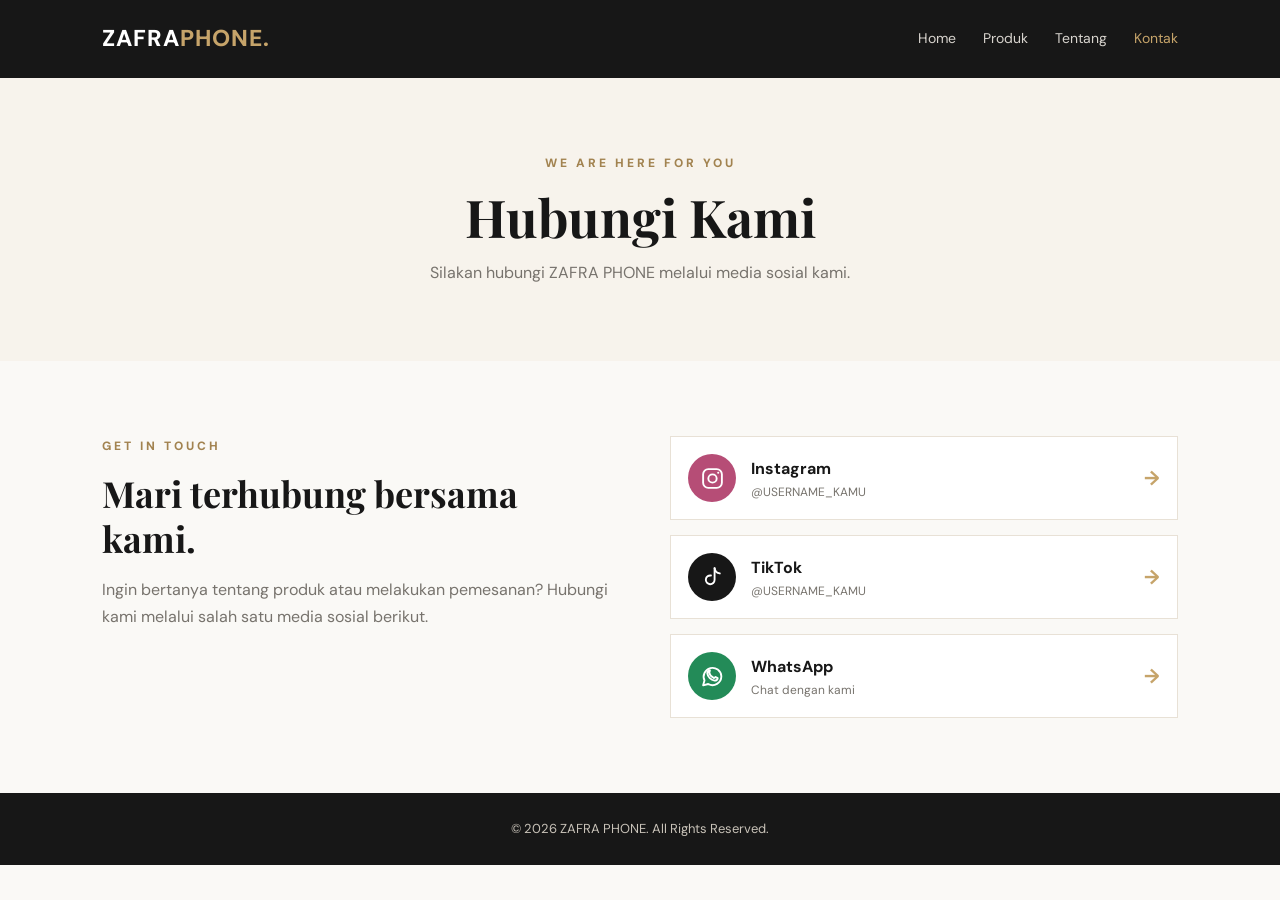
<file: kontak.html>
<!DOCTYPE html>
<html lang="id">
<head>
  <meta charset="UTF-8">
  <meta name="viewport" content="width=device-width, initial-scale=1.0">
  <title>Kontak | ZAFRA PHONE</title>
  <link rel="stylesheet" href="style.css">
</head>
<body>

<header class="navbar">
  <a href="index.html" class="logo">ZAFRA<span>PHONE.</span></a>
  <nav>
    <a href="index.html">Home</a>
    <a href="produk.html">Produk</a>
    <a href="tentang.html">Tentang</a>
    <a class="active" href="kontak.html">Kontak</a>
  </nav>
</header>

<section class="page-banner">
  <p class="eyebrow">WE ARE HERE FOR YOU</p>
  <h1>Hubungi Kami</h1>
  <p>Silakan hubungi ZAFRA PHONE melalui media sosial kami.</p>
</section>

<section class="contact-section">
  <div class="contact-intro">
    <p class="eyebrow">GET IN TOUCH</p>
    <h2>Mari terhubung bersama kami.</h2>
    <p>
      Ingin bertanya tentang produk atau melakukan pemesanan?
      Hubungi kami melalui salah satu media sosial berikut.
    </p>
  </div>

  <div class="social-list">

    <a class="social-card" href="https://www.instagram.com/USERNAME_KAMU/" target="_blank" rel="noopener">
      <span class="social-icon instagram">
        <svg viewBox="0 0 24 24" aria-hidden="true">
          <rect x="3" y="3" width="18" height="18" rx="5"/>
          <circle cx="12" cy="12" r="4"/>
          <circle cx="17.5" cy="6.5" r="1" class="fill"/>
        </svg>
      </span>
      <span><strong>Instagram</strong><small>@USERNAME_KAMU</small></span>
      <b>→</b>
    </a>

    <a class="social-card" href="https://www.tiktok.com/@USERNAME_KAMU" target="_blank" rel="noopener">
      <span class="social-icon tiktok">
        <svg viewBox="0 0 24 24" aria-hidden="true">
          <path d="M14 3v11.2a4.2 4.2 0 1 1-3.5-4.1"/>
          <path d="M14 3c.4 3 2.2 4.8 5 5.1"/>
        </svg>
      </span>
      <span><strong>TikTok</strong><small>@USERNAME_KAMU</small></span>
      <b>→</b>
    </a>

    <a class="social-card" href="https://wa.me/6281234567890" target="_blank" rel="noopener">
      <span class="social-icon whatsapp">
        <svg viewBox="0 0 24 24" aria-hidden="true">
          <path d="M20.5 11.7a8.5 8.5 0 0 1-12.6 7.5L3 20.5l1.3-4.7a8.5 8.5 0 1 1 16.2-4.1Z"/>
          <path d="M9 8.5c.5 2.5 2 4 4.5 5l1.5-1 2 1c-.2 1.5-1.5 2.5-3 2.5-3.5-.5-6.5-3.5-7-7 0-1.5 1-2.8 2.5-3Z"/>
        </svg>
      </span>
      <span><strong>WhatsApp</strong><small>Chat dengan kami</small></span>
      <b>→</b>
    </a>

  </div>
</section>

<footer>
  <p>© 2026 ZAFRA PHONE. All Rights Reserved.</p>
</footer>

</body>
</html>
</file>
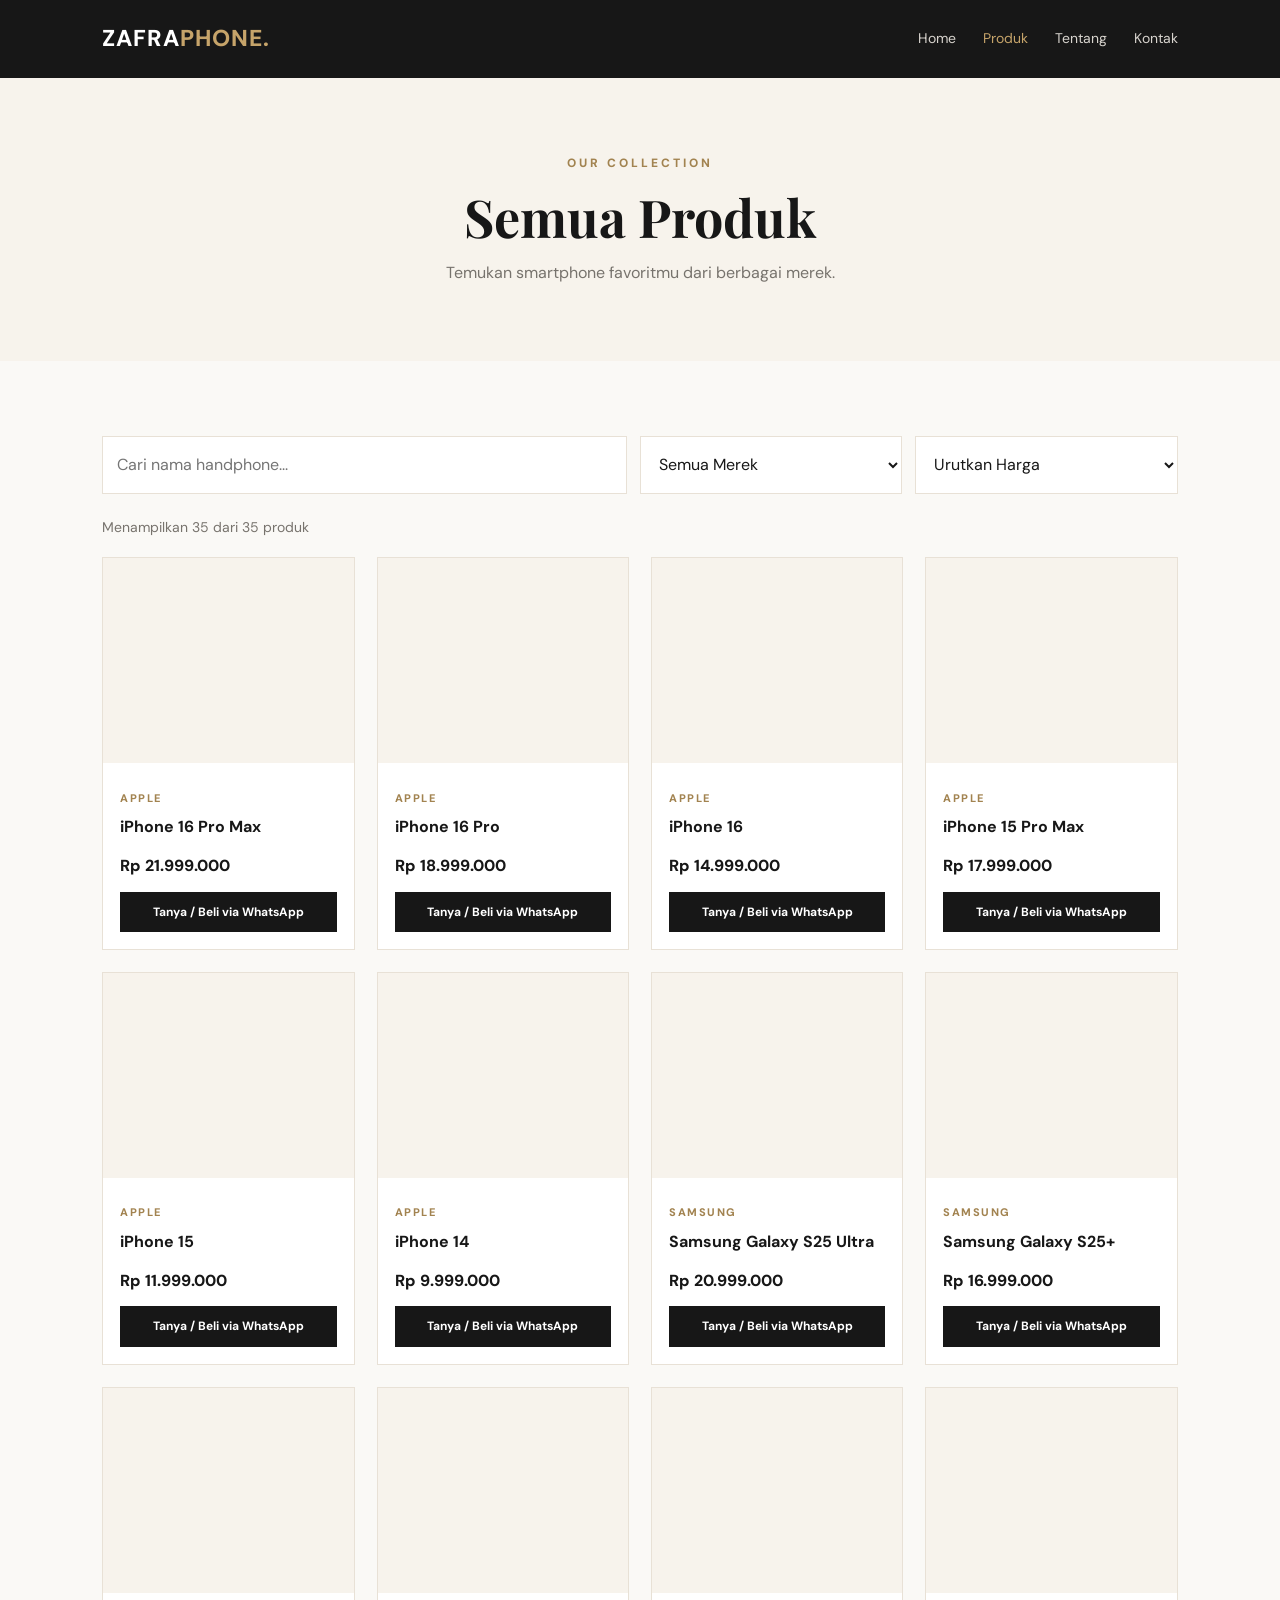
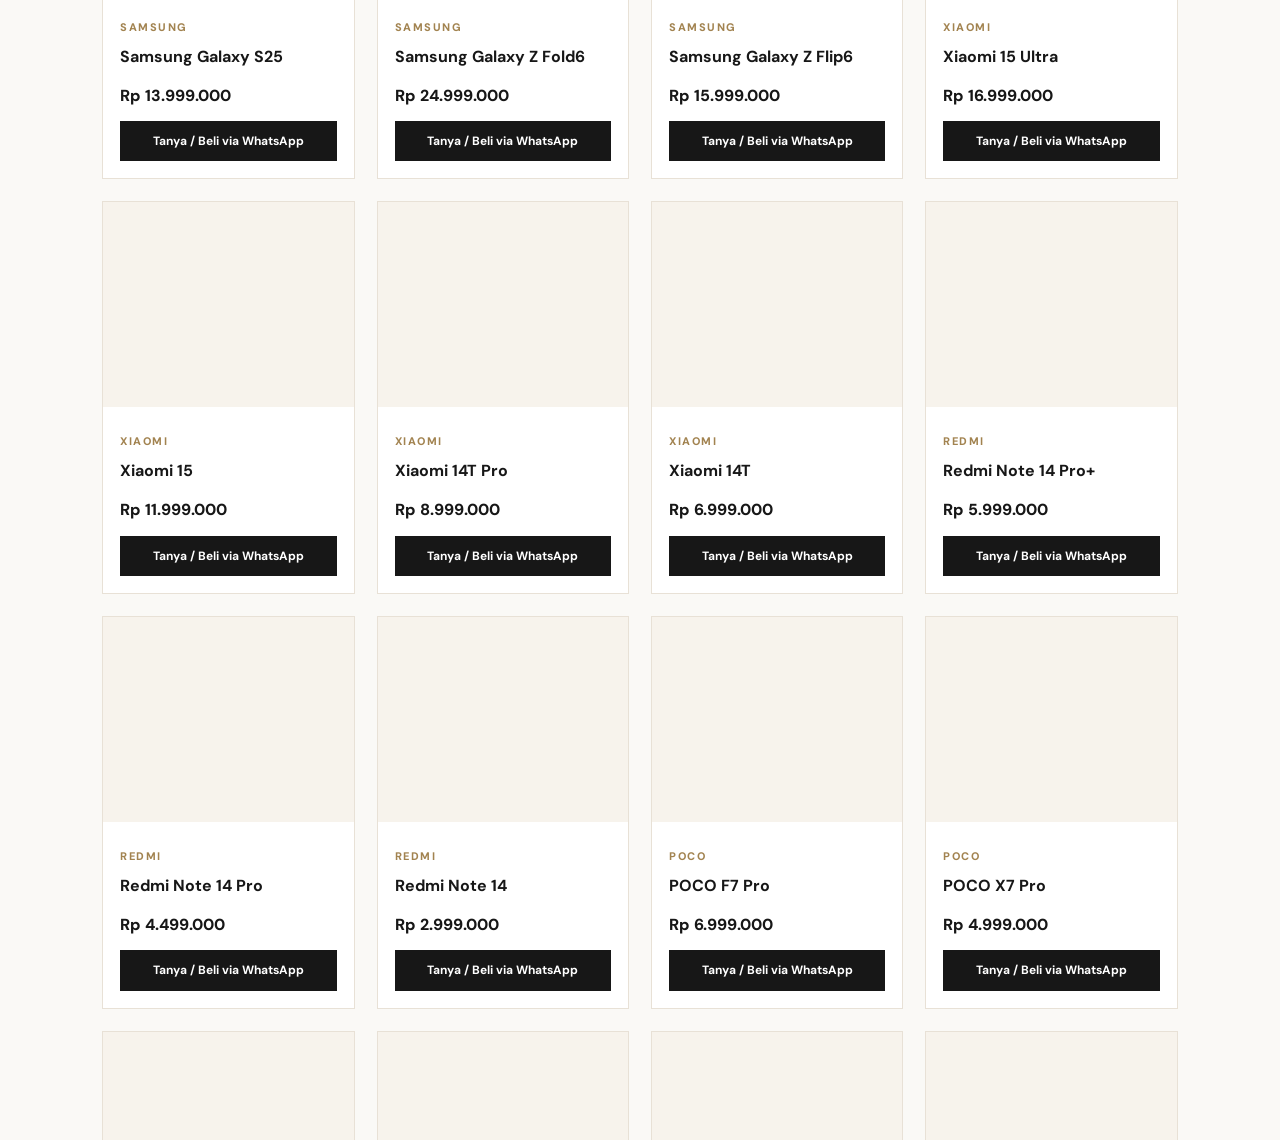
<file: produk.html>
<!DOCTYPE html>
<html lang="id">
<head>
  <meta charset="UTF-8">
  <meta name="viewport" content="width=device-width, initial-scale=1.0">
  <title>Produk | ZAFRA PHONE</title>
  <link rel="stylesheet" href="style.css">
</head>
<body>

<header class="navbar">
  <a href="index.html" class="logo">ZAFRA<span>PHONE.</span></a>
  <nav>
    <a href="index.html">Home</a>
    <a class="active" href="produk.html">Produk</a>
    <a href="tentang.html">Tentang</a>
    <a href="kontak.html">Kontak</a>
  </nav>
</header>

<section class="page-banner">
  <p class="eyebrow">OUR COLLECTION</p>
  <h1>Semua Produk</h1>
  <p>Temukan smartphone favoritmu dari berbagai merek.</p>
</section>

<section class="section">
  <div class="filter-area">
    <input type="search" id="searchProduct" placeholder="Cari nama handphone...">

    <select id="categoryFilter">
      <option value="Semua">Semua Merek</option>
      <option value="Apple">Apple</option>
      <option value="Samsung">Samsung</option>
      <option value="Xiaomi">Xiaomi</option>
      <option value="Redmi">Redmi</option>
      <option value="POCO">POCO</option>
      <option value="OPPO">OPPO</option>
      <option value="Vivo">Vivo</option>
      <option value="Realme">Realme</option>
      <option value="Google Pixel">Google Pixel</option>
    </select>

    <select id="sortPrice">
      <option value="default">Urutkan Harga</option>
      <option value="low">Harga Terendah</option>
      <option value="high">Harga Tertinggi</option>
    </select>
  </div>

  <p class="product-total" id="productCount"></p>
  <div class="product-grid" id="productList"></div>
  <p class="empty-message" id="noProducts" hidden>Produk tidak ditemukan.</p>
</section>

<footer>
  <p>© 2026 ZAFRA PHONE. All Rights Reserved.</p>
</footer>

<script src="script.js"></script>
</body>
</html>
</file>
<file: style.css>
@import url('https://fonts.googleapis.com/css2?family=DM+Sans:wght@400;500;600;700;800&family=Playfair+Display:wght@600;700;800&display=swap');

:root {
  --black: #171717;
  --gold: #c6a46a;
  --cream: #f7f3ec;
  --ivory: #faf9f6;
  --white: #ffffff;
  --gray: #77736d;
  --border: #e8e1d6;
}

* {
  margin: 0;
  padding: 0;
  box-sizing: border-box;
}

body {
  font-family: 'DM Sans', sans-serif;
  background: var(--ivory);
  color: var(--black);
  line-height: 1.7;
}

a {
  text-decoration: none;
  color: inherit;
}

.navbar {
  min-height: 78px;
  padding: 18px 8%;
  display: flex;
  align-items: center;
  justify-content: space-between;
  background: var(--black);
  color: var(--white);
  gap: 20px;
}

.logo {
  font-size: 23px;
  font-weight: 800;
  letter-spacing: 1px;
}

.logo span {
  color: var(--gold);
}

.navbar nav {
  display: flex;
  flex-wrap: wrap;
  gap: 27px;
}

.navbar nav a {
  font-size: 14px;
  color: #d8d4ce;
  transition: .3s;
}

.navbar nav a:hover,
.navbar nav a.active {
  color: var(--gold);
}

.hero {
  min-height: 570px;
  padding: 75px 8%;
  background: var(--cream);
  display: grid;
  grid-template-columns: 1.1fr .9fr;
  align-items: center;
  gap: 45px;
}

.eyebrow {
  color: #a28350;
  font-size: 12px;
  font-weight: 800;
  letter-spacing: 3px;
  margin-bottom: 14px;
}

.hero h1,
.page-banner h1 {
  font-family: 'Playfair Display', serif;
  font-size: clamp(38px, 5vw, 64px);
  line-height: 1.15;
}

.hero h1 span {
  color: #a28350;
}

.hero-desc {
  color: var(--gray);
  max-width: 520px;
  margin: 22px 0 30px;
}

.hero-image img {
  width: 100%;
  height: 390px;
  object-fit: cover;
  border-radius: 12px;
  box-shadow: 20px 20px 0 var(--gold);
}

.btn {
  display: inline-block;
  padding: 13px 25px;
  background: var(--black);
  color: var(--white);
  border: 1px solid var(--black);
  font-size: 13px;
  font-weight: 700;
  transition: .3s;
}

.btn:hover {
  background: var(--gold);
  border-color: var(--gold);
  color: var(--black);
  transform: translateY(-2px);
}

.section {
  padding: 75px 8%;
}

.section-heading {
  text-align: center;
  margin-bottom: 38px;
}

.section-heading h2,
.about-content h2,
.contact-intro h2,
.promo h2 {
  font-family: 'Playfair Display', serif;
  font-size: 36px;
  line-height: 1.25;
  margin-bottom: 12px;
}

.section-heading p:not(.eyebrow) {
  color: var(--gray);
}

.category-grid {
  display: grid;
  grid-template-columns: repeat(4, 1fr);
  gap: 16px;
}

.category-card {
  min-height: 125px;
  border: 1px solid var(--border);
  background: white;
  display: flex;
  flex-direction: column;
  justify-content: center;
  align-items: center;
  gap: 5px;
  font-size: 30px;
  font-weight: 800;
  transition: .3s;
}

.category-card span {
  font-size: 13px;
  font-weight: 600;
}

.category-card:hover {
  background: var(--black);
  color: var(--gold);
  transform: translateY(-5px);
}

.promo {
  margin: 0 8% 75px;
  padding: 60px;
  background: var(--black);
  color: white;
  border-left: 5px solid var(--gold);
}

.promo h2 {
  max-width: 570px;
  color: var(--cream);
}

.promo p:not(.eyebrow) {
  color: #c8c2b8;
  margin: 15px 0 25px;
}

.btn-light {
  background: var(--gold);
  border-color: var(--gold);
  color: var(--black);
}

.page-banner {
  background: var(--cream);
  text-align: center;
  padding: 75px 8%;
}

.page-banner h1 {
  font-size: clamp(35px, 5vw, 52px);
}

.page-banner p:last-child {
  color: var(--gray);
  margin-top: 12px;
}

.filter-area {
  display: grid;
  grid-template-columns: 2fr 1fr 1fr;
  gap: 13px;
  margin-bottom: 22px;
}

.filter-area input,
.filter-area select {
  width: 100%;
  min-width: 0;
  padding: 14px;
  border: 1px solid var(--border);
  background: white;
  color: var(--black);
  font: inherit;
  outline: none;
}

.filter-area input:focus,
.filter-area select:focus {
  border-color: var(--gold);
}

.product-total {
  color: var(--gray);
  font-size: 14px;
  margin-bottom: 18px;
}

.product-grid {
  display: grid;
  grid-template-columns: repeat(4, 1fr);
  gap: 22px;
}

.product-card {
  background: white;
  border: 1px solid var(--border);
  overflow: hidden;
  transition: .3s;
}

.product-card:hover {
  transform: translateY(-6px);
  box-shadow: 0 12px 30px #17171712;
}

.product-card img {
  width: 100%;
  height: 205px;
  object-fit: cover;
  background: var(--cream);
}

.product-info {
  padding: 17px;
}

.product-brand {
  color: #a28350;
  font-size: 11px;
  font-weight: 800;
  letter-spacing: 1.5px;
  text-transform: uppercase;
}

.product-info h3 {
  font-size: 16px;
  margin: 6px 0;
}

.product-price {
  font-size: 16px;
  font-weight: 800;
  margin: 12px 0;
}

.buy-btn {
  display: block;
  text-align: center;
  padding: 10px;
  background: var(--black);
  color: white;
  font-size: 12px;
  font-weight: 700;
  transition: .3s;
}

.buy-btn:hover {
  background: var(--gold);
  color: var(--black);
}

.empty-message {
  text-align: center;
  color: var(--gray);
  padding: 35px;
}

.about-section {
  padding: 75px 8%;
  display: grid;
  grid-template-columns: 1fr 1fr;
  gap: 55px;
  align-items: center;
}

.about-image img {
  width: 100%;
  height: 390px;
  object-fit: cover;
  border-radius: 8px;
}

.about-content p:not(.eyebrow) {
  color: var(--gray);
  margin: 15px 0;
}

.about-content .btn {
  margin-top: 12px;
}

.values {
  padding: 0 8% 75px;
  display: grid;
  grid-template-columns: repeat(3, 1fr);
  gap: 20px;
}

.value-card {
  padding: 28px;
  background: var(--cream);
  border-bottom: 3px solid var(--gold);
}

.value-card span {
  color: #a28350;
  font-weight: 800;
}

.value-card h3 {
  margin: 12px 0 8px;
}

.value-card p {
  color: var(--gray);
  font-size: 14px;
}

.contact-section {
  padding: 75px 8%;
  display: grid;
  grid-template-columns: 1fr 1fr;
  gap: 60px;
}

.contact-intro p:not(.eyebrow) {
  color: var(--gray);
  margin-top: 15px;
}

.social-list {
  display: grid;
  gap: 15px;
}

.social-card {
  padding: 17px;
  border: 1px solid var(--border);
  background: white;
  display: flex;
  align-items: center;
  gap: 15px;
  transition: .3s;
}

.social-card:hover {
  border-color: var(--gold);
  transform: translateX(5px);
}

.social-card span:nth-child(2) {
  display: flex;
  flex-direction: column;
  flex: 1;
}

.social-card small {
  color: var(--gray);
  font-size: 12px;
}

.social-card b {
  font-size: 20px;
  color: var(--gold);
}

.social-icon {
  width: 48px;
  height: 48px;
  display: grid;
  place-items: center;
  border-radius: 50%;
}

.social-icon svg {
  width: 25px;
  height: 25px;
  fill: none;
  stroke: white;
  stroke-width: 1.8;
  stroke-linecap: round;
  stroke-linejoin: round;
}

.social-icon .fill {
  fill: white;
  stroke: none;
}

.instagram { background: #b64d76; }
.tiktok { background: #171717; }
.whatsapp { background: #238b58; }

footer {
  padding: 25px 8%;
  text-align: center;
  background: var(--black);
  color: #c8c2b8;
  font-size: 13px;
}

@media (max-width: 900px) {
  .product-grid {
    grid-template-columns: repeat(3, 1fr);
  }

  .category-grid {
    grid-template-columns: repeat(3, 1fr);
  }
}

@media (max-width: 650px) {
  .navbar {
    flex-direction: column;
    padding: 18px 5%;
  }

  .navbar nav {
    justify-content: center;
    gap: 15px;
  }

  .hero,
  .about-section,
  .contact-section {
    grid-template-columns: 1fr;
  }

  .hero {
    padding: 55px 7%;
  }

  .hero-image img {
    height: 270px;
  }

  .section {
    padding: 55px 6%;
  }

  .category-grid {
    grid-template-columns: repeat(2, 1fr);
  }

  .product-grid {
    grid-template-columns: repeat(2, minmax(0, 1fr));
    gap: 12px;
  }

  .product-card img {
    height: 150px;
  }

  .product-info {
    padding: 12px;
  }

  .product-info h3 {
    font-size: 14px;
  }

  .filter-area {
    grid-template-columns: 1fr;
  }

  .promo {
    margin: 0 6% 55px;
    padding: 30px;
  }

  .values {
    grid-template-columns: 1fr;
    padding: 0 6% 55px;
  }

  .page-banner {
    padding: 55px 6%;
  }
}
</file>
